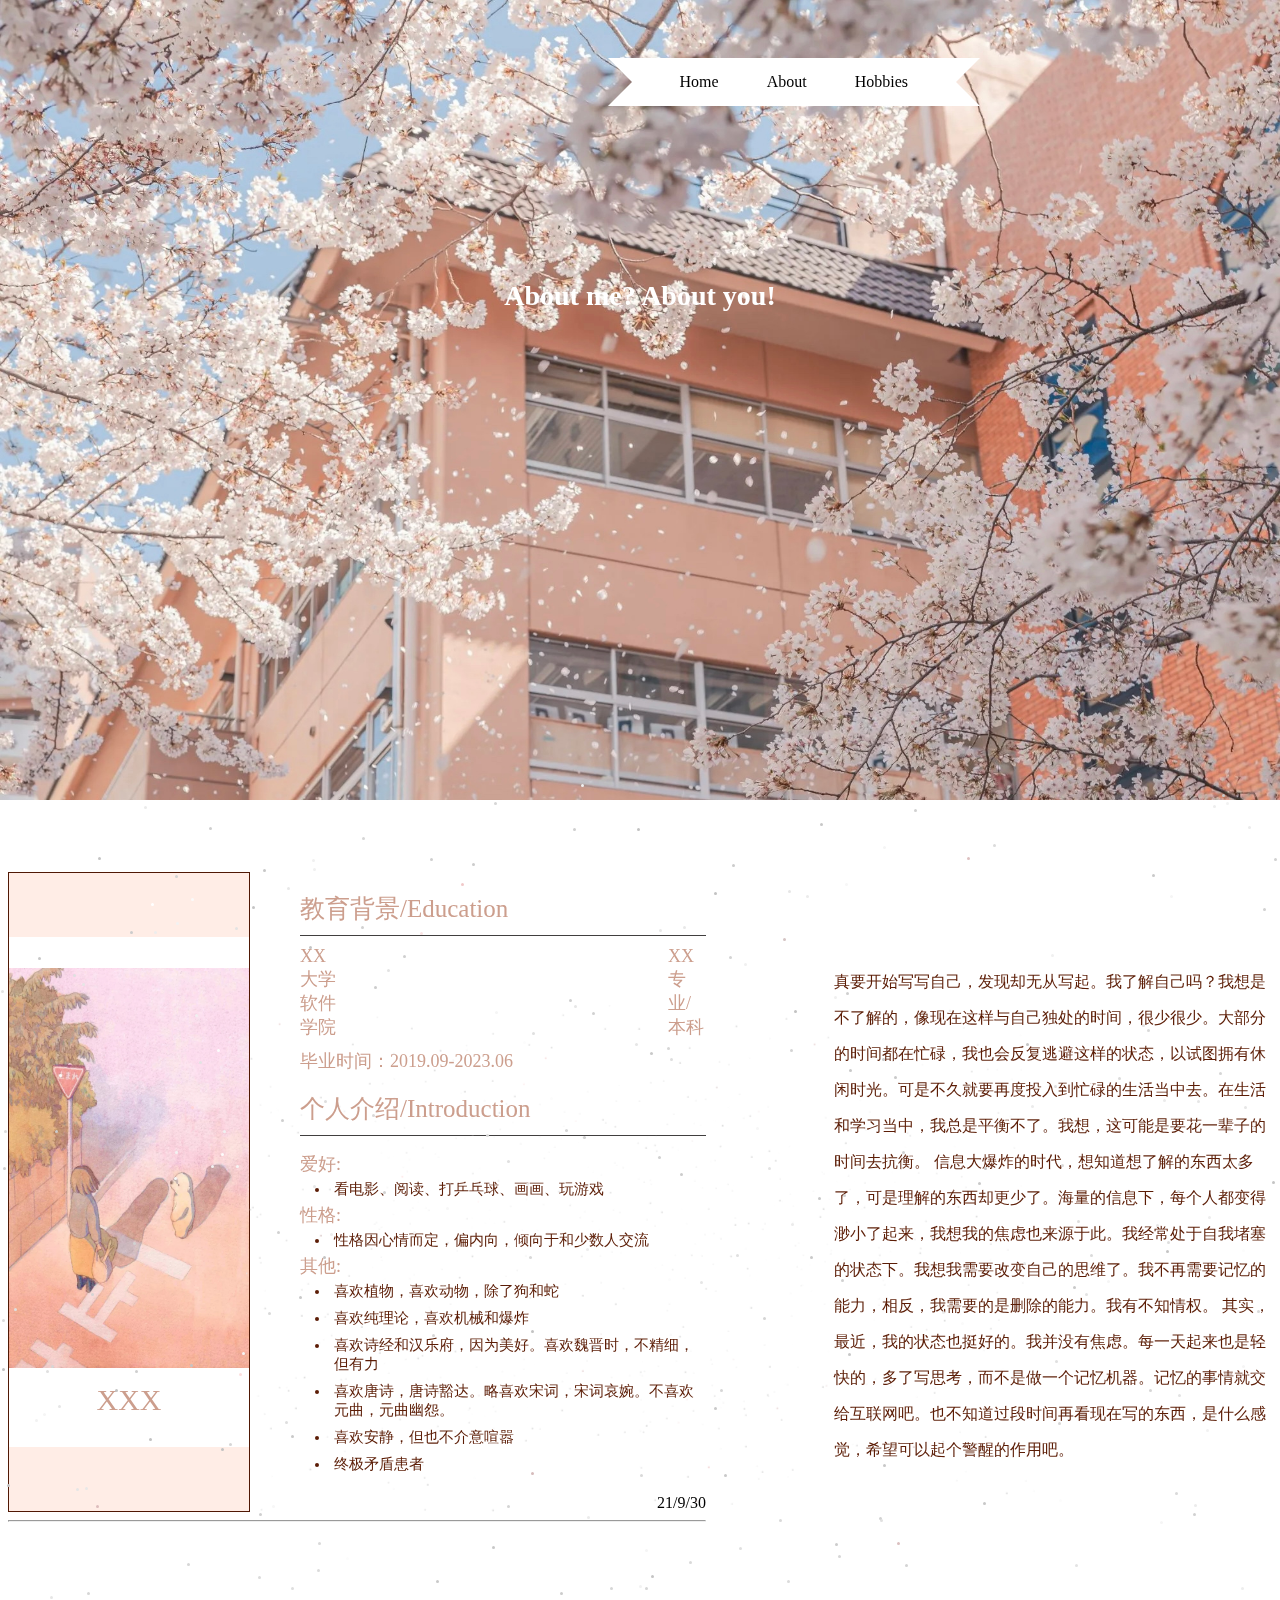
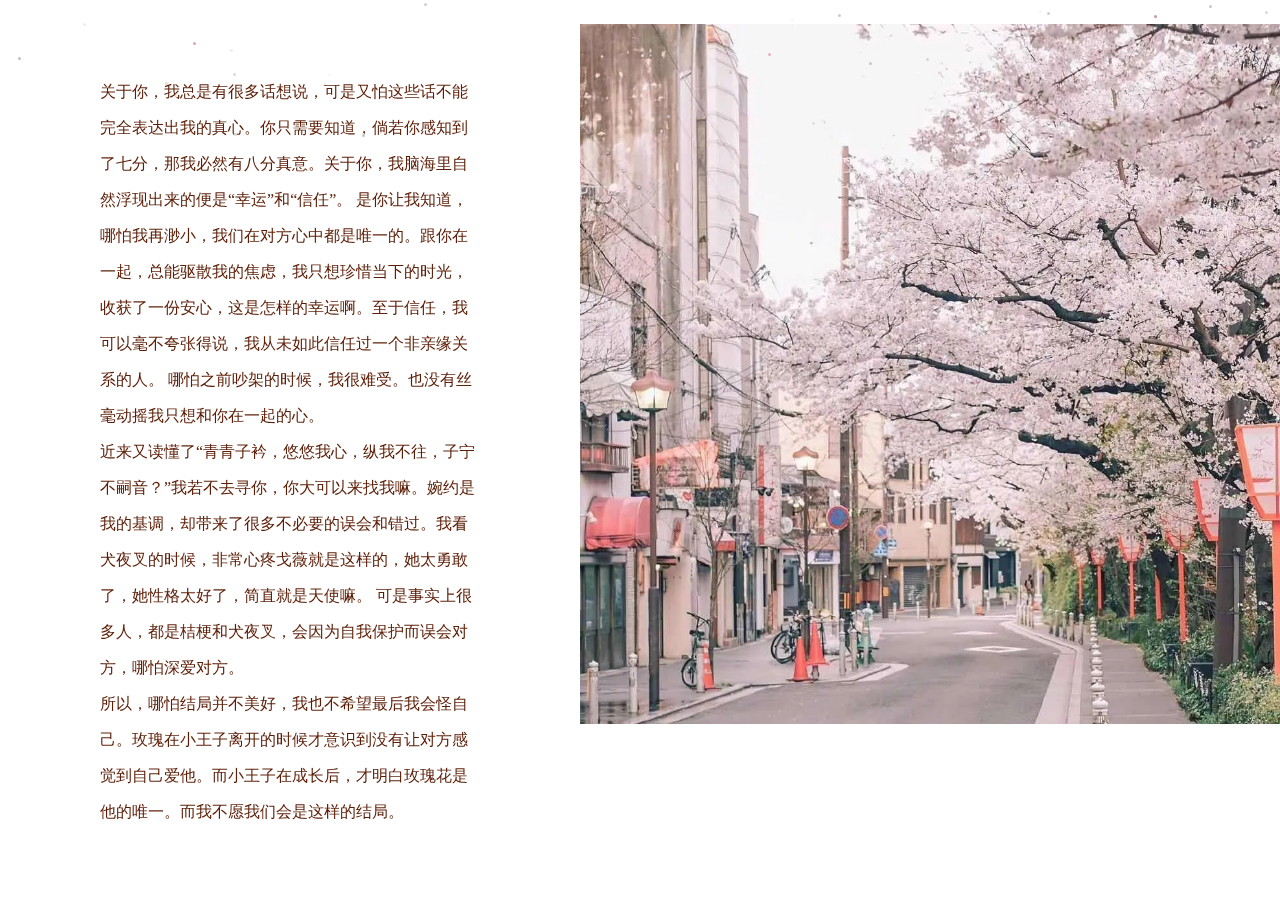
<file: html/about.html>
<!DOCTYPE html>
<head>
    <meta http-equiv="Content-Type" content="text/html; charset=utf-8" />
    <link rel="stylesheet" href="../css/about.css">
</head>
<body>
    <div class="about">
        <div class="stars"></div>
        <h3 class="about_tit">About me? About you!</h3>
        <img class="about_bgc" src="../img/8.JPG" alt="">
        <div class='ribbon'>
            <a href='index.html'><span>Home</span></a>
            <a href='./about.html'><span>About</span></a>
            <a href='hobbies.html'><span>Hobbies</span></a>

        </div>
        <div class="me">
            <!-- <img class="me_img" src="./img/7.JPG" alt=""> -->
            <iframe src="me.html" scrolling="no" frameborder="0" width="800px" height="700px"></iframe>
            <span class="me_tit animate ">
                真要开始写写自己，发现却无从写起。我了解自己吗？我想是不了解的，像现在这样与自己独处的时间，很少很少。大部分的时间都在忙碌，我也会反复逃避这样的状态，以试图拥有休闲时光。可是不久就要再度投入到忙碌的生活当中去。在生活和学习当中，我总是平衡不了。我想，这可能是要花一辈子的时间去抗衡。
                信息大爆炸的时代，想知道想了解的东西太多了，可是理解的东西却更少了。海量的信息下，每个人都变得渺小了起来，我想我的焦虑也来源于此。我经常处于自我堵塞的状态下。我想我需要改变自己的思维了。我不再需要记忆的能力，相反，我需要的是删除的能力。我有不知情权。
                其实，最近，我的状态也挺好的。我并没有焦虑。每一天起来也是轻快的，多了写思考，而不是做一个记忆机器。记忆的事情就交给互联网吧。也不知道过段时间再看现在写的东西，是什么感觉，希望可以起个警醒的作用吧。
            </span>
        </div>
        <div class="videos">
            <span>
                关于你，我总是有很多话想说，可是又怕这些话不能完全表达出我的真心。你只需要知道，倘若你感知到了七分，那我必然有八分真意。关于你，我脑海里自然浮现出来的便是“幸运”和“信任”。
                是你让我知道，哪怕我再渺小，我们在对方心中都是唯一的。跟你在一起，总能驱散我的焦虑，我只想珍惜当下的时光，收获了一份安心，这是怎样的幸运啊。至于信任，我可以毫不夸张得说，我从未如此信任过一个非亲缘关系的人。
                哪怕之前吵架的时候，我很难受。也没有丝毫动摇我只想和你在一起的心。<br>
                近来又读懂了“青青子衿，悠悠我心，纵我不往，子宁不嗣音？”我若不去寻你，你大可以来找我嘛。婉约是我的基调，却带来了很多不必要的误会和错过。我看犬夜叉的时候，非常心疼戈薇就是这样的，她太勇敢了，她性格太好了，简直就是天使嘛。
                可是事实上很多人，都是桔梗和犬夜叉，会因为自我保护而误会对方，哪怕深爱对方。<br>
                所以，哪怕结局并不美好，我也不希望最后我会怪自己。玫瑰在小王子离开的时候才意识到没有让对方感觉到自己爱他。而小王子在成长后，才明白玫瑰花是他的唯一。而我不愿我们会是这样的结局。
            </span>
            <!-- <video width="800" controls id="video" preload="auto" height="100%" autoplay="autoplay" loop="loop" type="video/mp4" src="./video/videos.mp4"></video> -->
            <img class="me_img" src="../img/7.JPG" alt="" width="100%" height="100%">
        </div>
    </div>
</body>
</file>
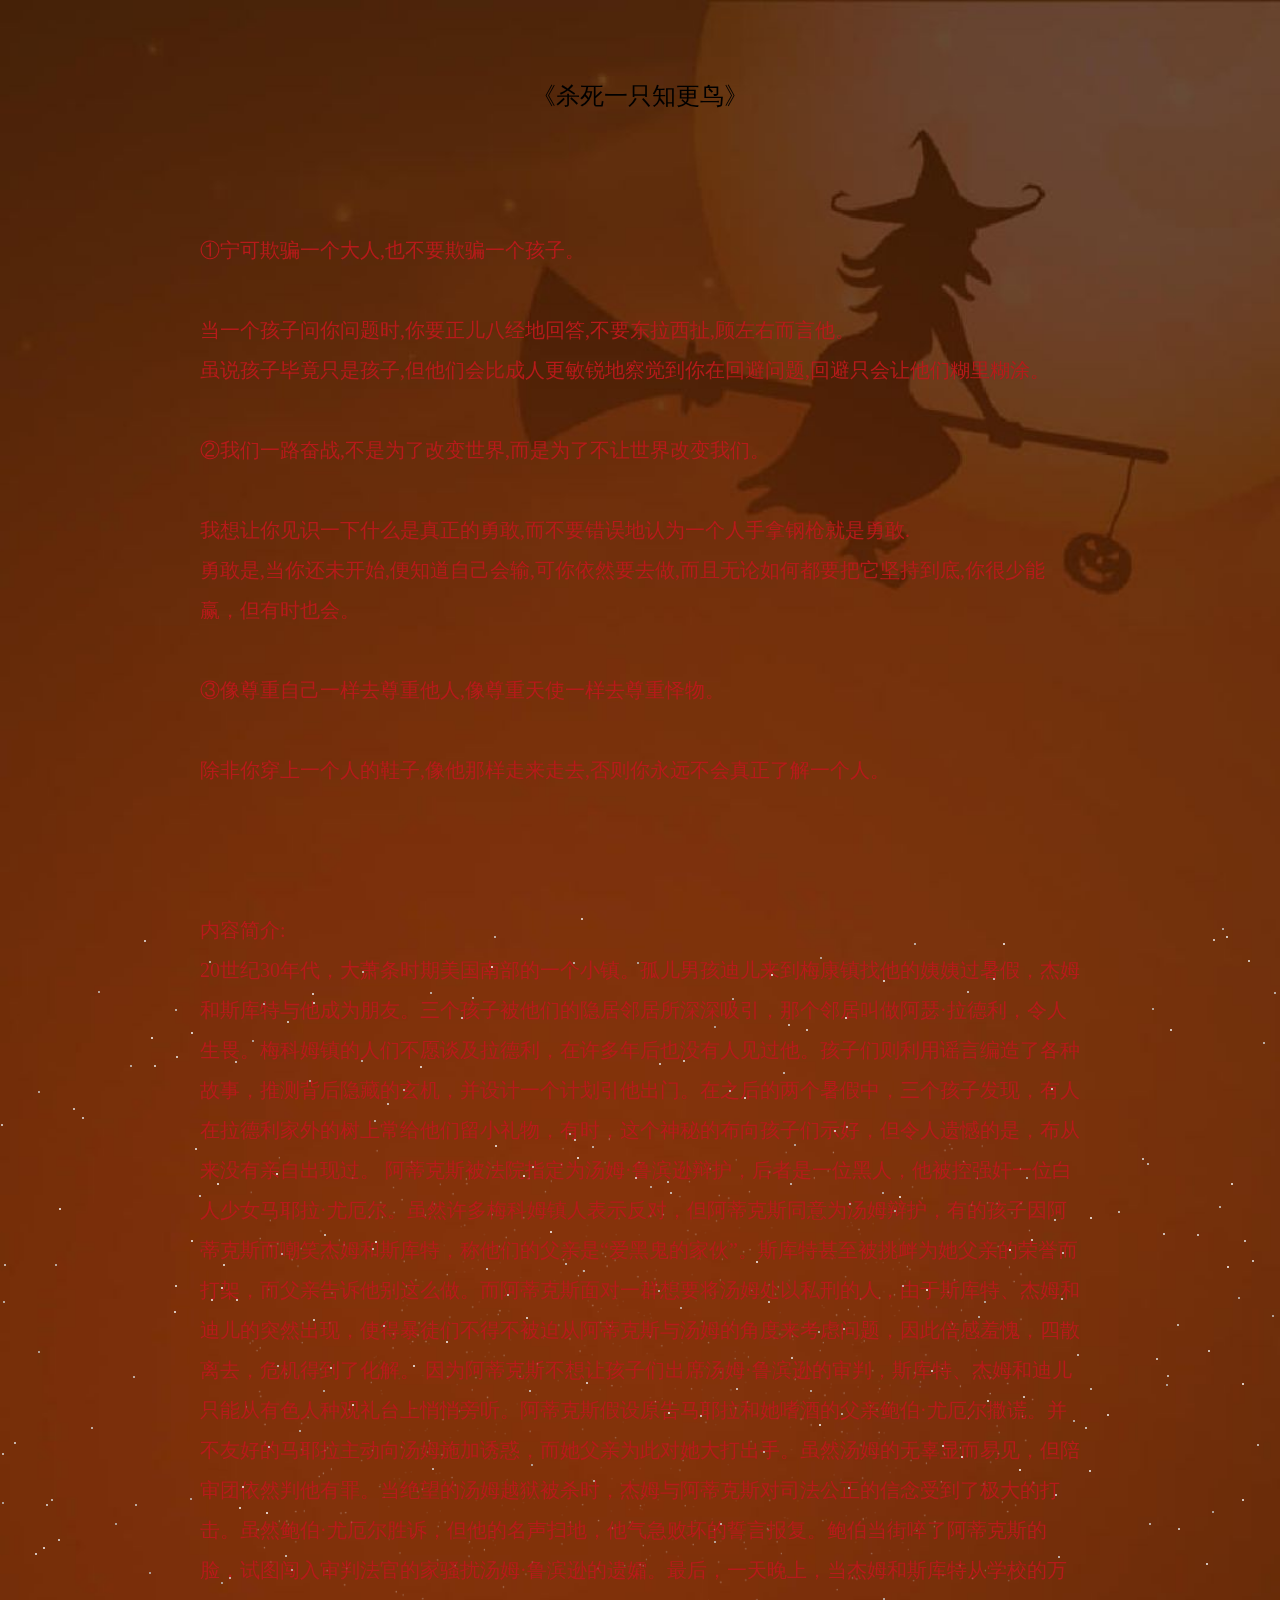
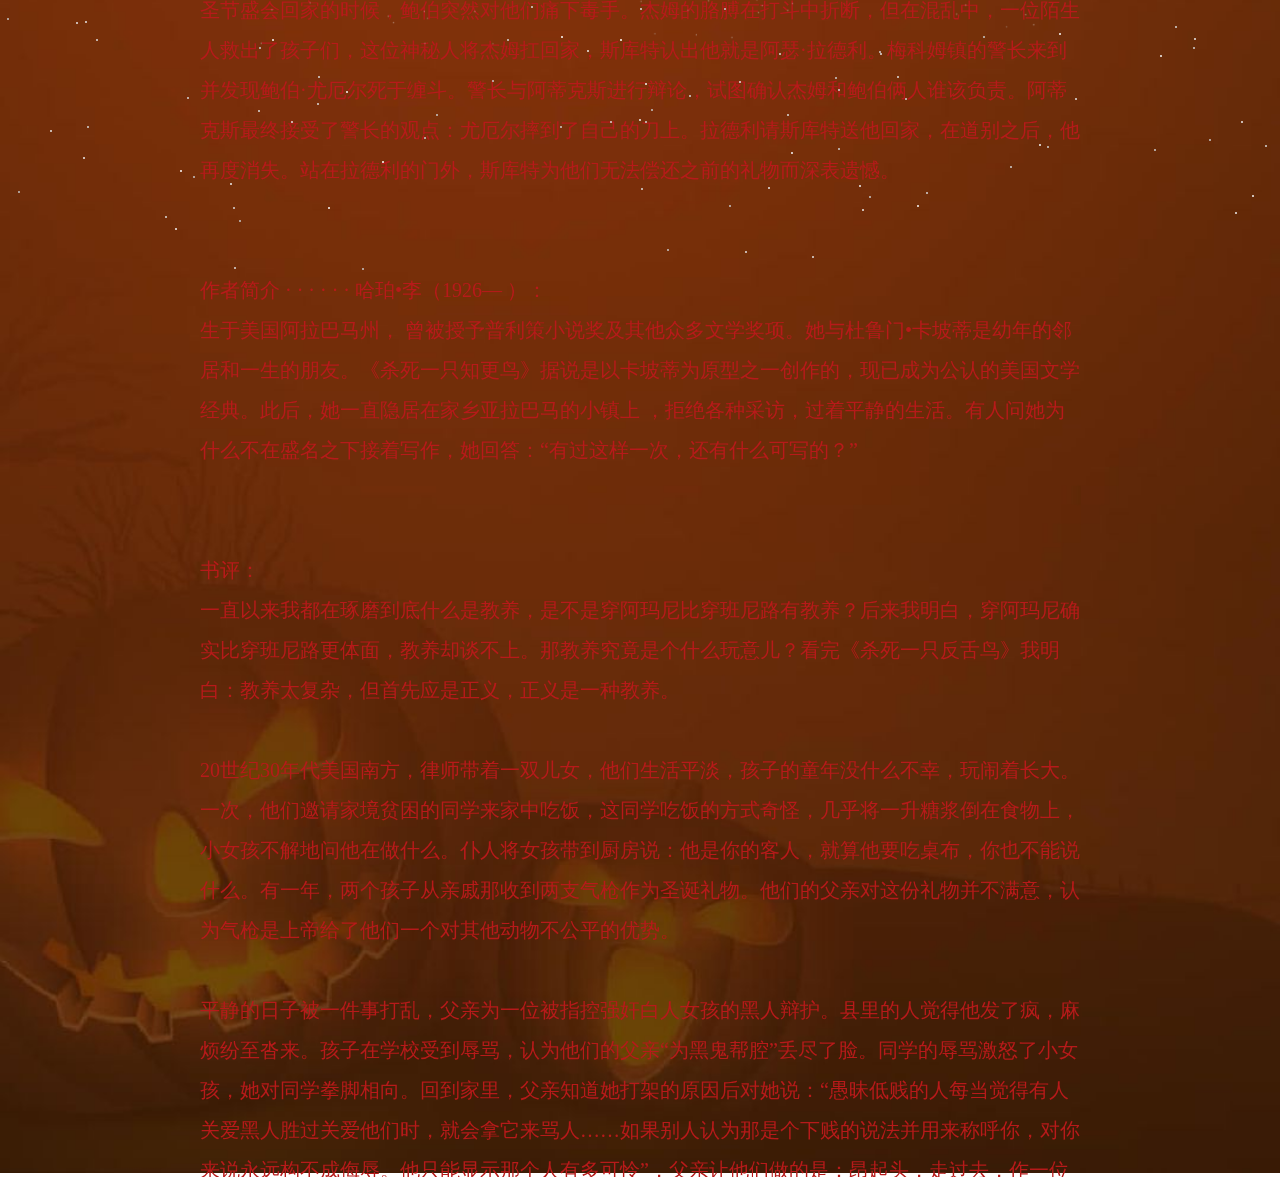
<file: html/book1.html>
<!DOCTYPE html>
<head>
    <title></title>
    <meta http-equiv="Content-Type" content="text/html; charset=utf-8" />
    <link rel="stylesheet" href="../css/book.css">
</head>
<body>
    <div class="home">
        <div class="content">
            <div class="stars"></div>
            <img class="bgc" src="../img/book_bgc.JPG" width="100%" alt="">
            <h3 class="title">《杀死一只知更鸟》</h3>
            <h3 class="titles">
                ①宁可欺骗一个大人,也不要欺骗一个孩子。<br><br>
                
                当一个孩子问你问题时,你要正儿八经地回答,不要东­拉西扯,顾左右而言他。<br>虽说孩子毕竟只是孩子,但他们会比成人更敏锐地察觉到你在回避问题,回避只会让他们糊里糊涂。<br><br>
                
                ②我们一路奋战,不是为了改变世界,而­是为了不让世界改变我们。<br><br>
                
                我想让你见识一下什么是真正的勇敢,而不要错­误地认为一个人手拿钢枪就是勇敢.<br>勇敢是,当你还未开始,便知道自己会输,可你依然要去做,而­且无论如何都要把它坚持到底,你很少能赢，但有­时也会。<br><br>
                
                ③像尊重自己一样去尊重他人,像尊­重天使一样去尊重怿物。<br><br>
                
                除非你穿上一个人的鞋子,像他那样走来走去,否­则你永远不会真正了解一个人。<br><br><br><br>
                内容简介:<br>
                20世纪30年代，大萧条时期美国南部的一个小镇。孤儿男孩迪儿来到梅康镇找他的姨姨过暑假，杰姆和斯库特与他成为朋友。三个孩子被他们的隐居邻居所深深吸引，那个邻居叫做阿瑟·拉德利，令人生畏。梅科姆镇的人们不愿谈及拉德利，在许多年后也没有人见过他。孩子们则利用谣言编造了各种故事，推测背后隐藏的玄机，并设计一个计划引他出门。在之后的两个暑假中，三个孩子发现，有人在拉德利家外的树上常给他们留小礼物，有时，这个神秘的布向孩子们示好，但令人遗憾的是，布从来没有亲自出现过。
                阿蒂克斯被法院指定为汤姆·鲁滨逊辩护，后者是一位黑人，他被控强奸一位白人少女马耶拉·尤厄尔。虽然许多梅科姆镇人表示反对，但阿蒂克斯同意为汤姆辩护，有的孩子因阿蒂克斯而嘲笑杰姆和斯库特，称他们的父亲是“爱黑鬼的家伙”。斯库特甚至被挑衅为她父亲的荣誉而打架，而父亲告诉他别这么做。而阿蒂克斯面对一群想要将汤姆处以私刑的人，由于斯库特、杰姆和迪儿的突然出现，使得暴徒们不得不被迫从阿蒂克斯与汤姆的角度来考虑问题，因此倍感羞愧，四散离去，危机得到了化解。
                因为阿蒂克斯不想让孩子们出席汤姆·鲁滨逊的审判，斯库特、杰姆和迪儿只能从有色人种观礼台上悄悄旁听。阿蒂克斯假设原告马耶拉和她嗜酒的父亲鲍伯·尤厄尔撒谎。并不友好的马耶拉主动向汤姆施加诱惑，而她父亲为此对她大打出手。虽然汤姆的无辜显而易见，但陪审团依然判他有罪。当绝望的汤姆越狱被杀时，杰姆与阿蒂克斯对司法公正的信念受到了极大的打击。虽然鲍伯·尤厄尔胜诉，但他的名声扫地，他气急败坏的誓言报复。鲍伯当街啐了阿蒂克斯的脸，试图闯入审判法官的家骚扰汤姆·鲁滨逊的遗孀。最后，一天晚上，当杰姆和斯库特从学校的万圣节盛会回家的时候，鲍伯突然对他们痛下毒手。杰姆的胳膊在打斗中折断，但在混乱中，一位陌生人救出了孩子们，这位神秘人将杰姆扛回家，斯库特认出他就是阿瑟·拉德利。梅科姆镇的警长来到并发现鲍伯·尤厄尔死于缠斗。警长与阿蒂克斯进行辩论，试图确认杰姆和鲍伯俩人谁该负责。阿蒂克斯最终接受了警长的观点：尤厄尔摔到了自己的刀上。拉德利请斯库特送他回家，在道别之后，他再度消失。站在拉德利的门外，斯库特为他们无法偿还之前的礼物而深表遗憾。<br><br>
                <br>
                作者简介  · · · · · ·
                哈珀•李（1926— ）：<br>

                生于美国阿拉巴马州， 曾被授予普利策小说奖及其他众多文学奖项。她与杜鲁门•卡坡蒂是幼年的邻居和一生的朋友。《杀死一只知更鸟》据说是以卡坡蒂为原型之一创作的，现已成为公认的美国文学经典。此后，她一直隐居在家乡亚拉巴马的小镇上 ，拒绝各种采访，过着平静的生活。有人问她为什么不在盛名之下接着写作，她回答：“有过这样一次，还有什么可写的？”
                <br><br><br>
                书评：<br>

                一直以来我都在琢磨到底什么是教养，是不是穿阿玛尼比穿班尼路有教养？后来我明白，穿阿玛尼确实比穿班尼路更体面，教养却谈不上。那教养究竟是个什么玩意儿？看完《杀死一只反舌鸟》我明白：教养太复杂，但首先应是正义，正义是一种教养。
                <br><br>
                20世纪30年代美国南方，律师带着一双儿女，他们生活平淡，孩子的童年没什么不幸，玩闹着长大。一次，他们邀请家境贫困的同学来家中吃饭，这同学吃饭的方式奇怪，几乎将一升糖浆倒在食物上，小女孩不解地问他在做什么。仆人将女孩带到厨房说：他是你的客人，就算他要吃桌布，你也不能说什么。有一年，两个孩子从亲戚那收到两支气枪作为圣诞礼物。他们的父亲对这份礼物并不满意，认为气枪是上帝给了他们一个对其他动物不公平的优势。
                <br><br>
                平静的日子被一件事打乱，父亲为一位被指控强奸白人女孩的黑人辩护。县里的人觉得他发了疯，麻烦纷至沓来。孩子在学校受到辱骂，认为他们的父亲“为黑鬼帮腔”丢尽了脸。同学的辱骂激怒了小女孩，她对同学拳脚相向。回到家里，父亲知道她打架的原因后对她说：“愚昧低贱的人每当觉得有人关爱黑人胜过关爱他们时，就会拿它来骂人……如果别人认为那是个下贱的说法并用来称呼你，对你来说永远构不成侮辱。他只能显示那个人有多可怜”，父亲让他们做的是：昂起头，走过去，作一位绅士。
                <br><br>
                在法庭上，律师尽力为黑人辩护，事实的真相是白人女孩勾引了黑人，被其父撞破，黑人慌乱中逃走，白人女孩谎称被强奸。但陪审团判他有罪，他黑色的皮肤就是罪恶。女儿望着失望的父亲走出法庭，周围的黑人全部站了起来，她身边的人轻轻地提醒她：“琼·露易丝小姐，起立。你的父亲要经过这里了。”
                <br><br>
                故事没有结束，失望的一家人被周围人责难，但痛苦更多来源于对正义的追问：这不公平，在打官司的时候，大家知道真相，但总有一部分人会赢，因为既定的无知偏见和独断的权力。父亲说，这个时候仿佛只有孩子才会哭。在他们玩弄起那两支气枪之时，父亲说：“你射多少蓝鸟都没有关系，但是记住，杀死一只知更鸟就是一桩罪恶。”因为它们只唱歌给人听，什么坏事也不做。
                <br><br>
                看到这，我徒然增添了自信。若我以后要当谁的母亲，我也要告诉他：孩子，杀死一只知更鸟是一桩罪恶。在很多年前，有一些跟妈妈年纪相仿的叔叔阿姨，他们用心地唱歌给这个国家听，但是他们永远就停留在妈妈这个年纪。那是这个国家最没有教养的时刻。
                <br><br>
                我还会对他说，孩子，你要保持敬畏，那种男人对女人的敬畏，文明对自然的敬畏，有权力的人对没有权力的人的敬畏。你不要以为手中拿着枪就是勇敢，真正的勇敢是你知道什么是正义，并坚持不做不义的事。走过去，作绅士。
            </h3>

    
    </div>
    </div>

</body>

</html>
</file>
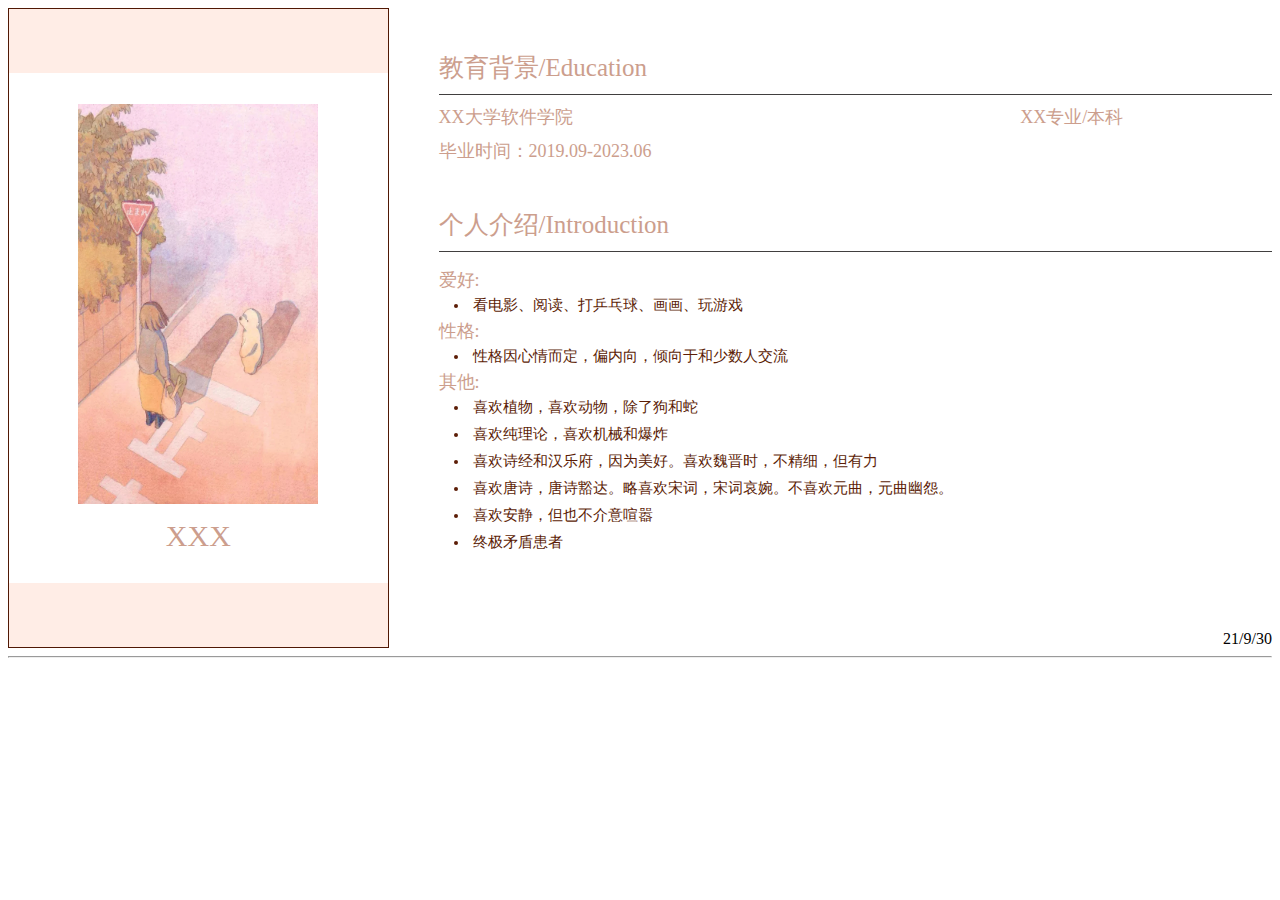
<file: html/me.html>
<!DOCTYPE html PUBLIC "-//W3C//DTD XHTML 1.0 Transitional//EN" "http://www.w3.org/TR/xhtml1/DTD/xhtml1-transitional.dtd">
<html xmlns="http://www.w3.org/1999/xhtml">
<head>
<meta http-equiv="Content-Type" content="text/html; charset=utf-8" />
<link rel="stylesheet" href="../css/me.css">
<title>个人介绍</title>
</head>
	
<body>
    <div class="jianli">
        <div class="left">
            <div class="head"></div>
            <div class="container">
              <img class="ima" src="../img/me.JPG">
              <span>XXX</span>
              </img>
            </div>
            <div class="bottom"></div>
        </div>
        <div class="right">
            <div class="first">
                <span></span>
                <span>教育背景/Education</span>
            </div>
            <div class="second">
              <div class="edu">
              <span>XX大学软件学院</span>
              <span>XX专业/本科</span>
              </div>
              <span>毕业时间：2019.09-2023.06</span>
          </div>
          <div class="first">
            <span></span>
            <span>个人介绍/Introduction</span>
          </div>
            <ul class="third">
              <li class="title">爱好:</li>
              <li class="other">看电影、阅读、打乒乓球、画画、玩游戏</li>
              <li class="title">性格:</li>
              <li class="other">性格因心情而定，偏内向，倾向于和少数人交流</li>
              <li class="title">其他:</li>
              <li class="other">喜欢植物，喜欢动物，除了狗和蛇</li>
              <li class="other">喜欢纯理论，喜欢机械和爆炸</li>
              <li class="other">喜欢诗经和汉乐府，因为美好。喜欢魏晋时，不精细，但有力</li>
              <li class="other">喜欢唐诗，唐诗豁达。略喜欢宋词，宋词哀婉。不喜欢元曲，元曲幽怨。</li>
              <li class="other">喜欢安静，但也不介意喧嚣</li>
              <li class="other">终极矛盾患者</li>
            </ul>
            <div class="four">
              <!-- #BeginDate format:Ch1 -->21/9/30 <!-- #EndDate -->
            </div>
            </div>
           
        </div>
    </div>
</body>
</html>
<hr />
</file>
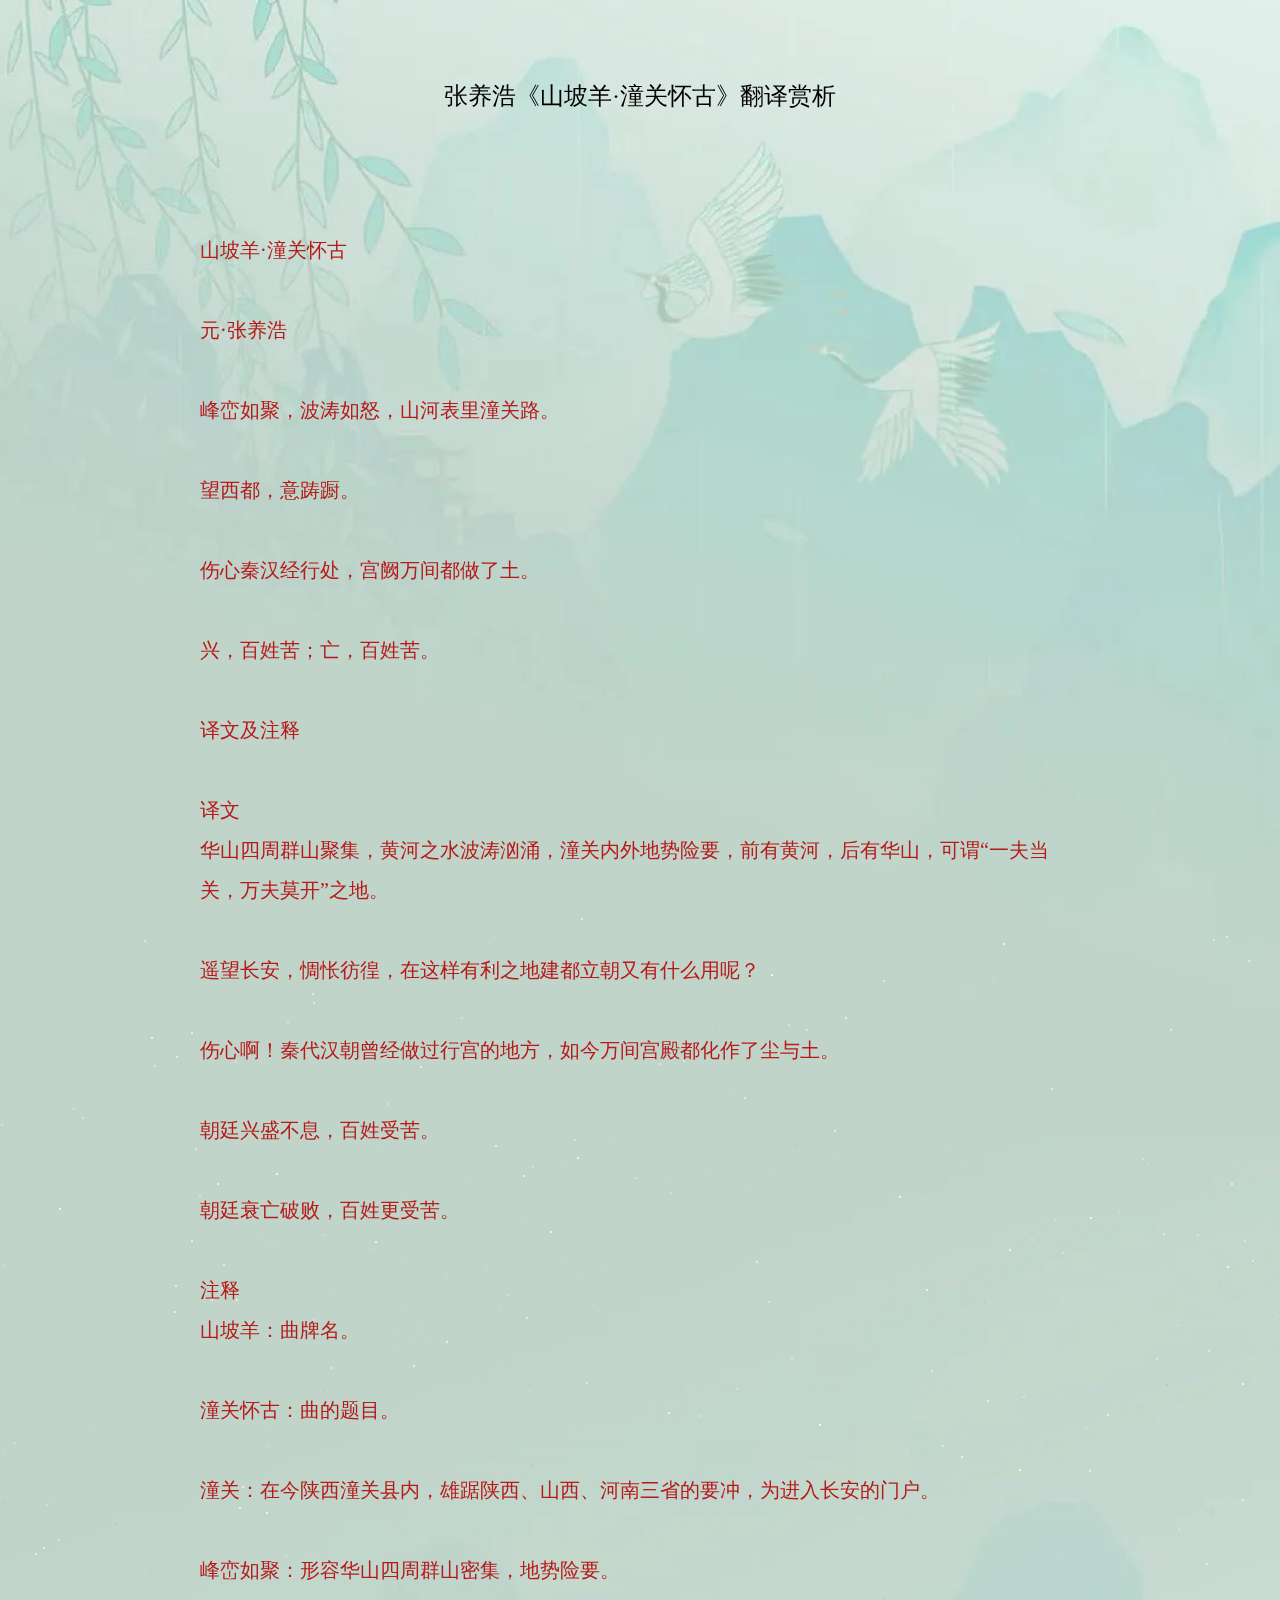
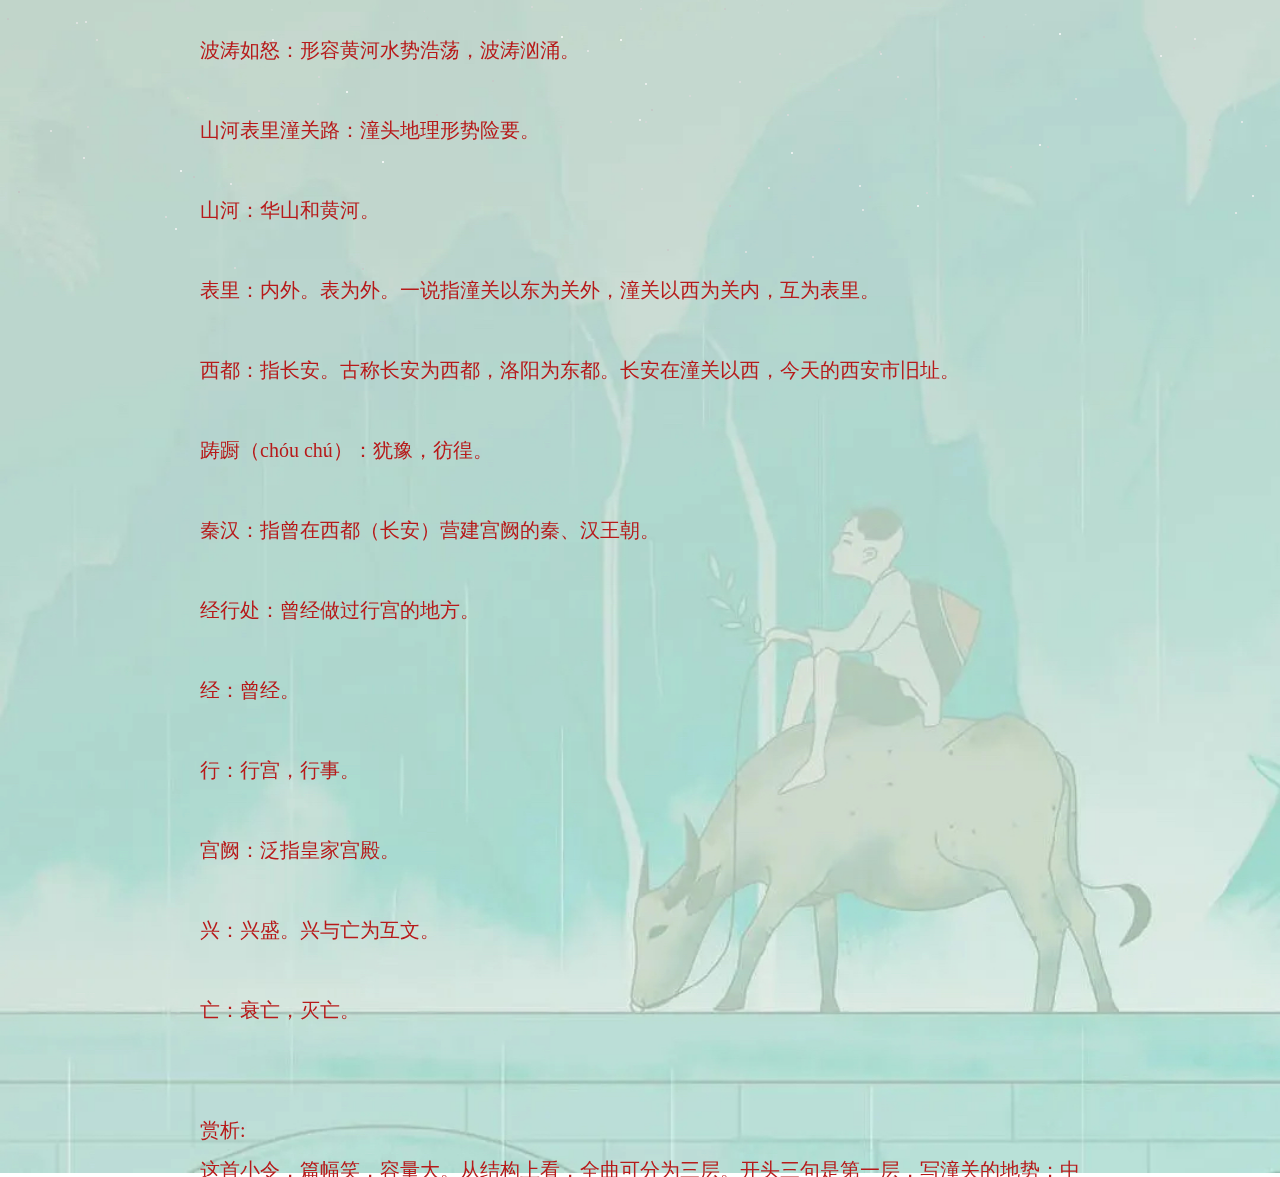
<file: html/yuanqun.html>
<!DOCTYPE html>
<head>
    <title></title>
    <meta http-equiv="Content-Type" content="text/html; charset=utf-8" />
    <link rel="stylesheet" href="../css/book.css">
</head>
<body>
    <div class="home">
        <div class="content">
            <div class="stars"></div>
            <img class="bgc" src="../img/yunqu.JPG" width="100%" alt="" >
            <h3 class="title">张养浩《山坡羊·潼关怀古》翻译赏析</h3>
            <h3 class="titles">
                山坡羊·潼关怀古<br><br>

                元·张养浩<br><br>
            
                峰峦如聚，波涛如怒，山河表里潼关路。<br><br>
            
                望西都，意踌蹰。<br><br>
            
                伤心秦汉经行处，宫阙万间都做了土。<br><br>
            
                兴，百姓苦；亡，百姓苦。<br><br>


                译文及注释<br><br>

                译文<br>
                华山四周群山聚集，黄河之水波涛汹涌，潼关内外地势险要，前有黄河，后有华山，可谓“一夫当关，万夫莫开”之地。<br><br>

                遥望长安，惆怅彷徨，在这样有利之地建都立朝又有什么用呢？<br><br>
            
                伤心啊！秦代汉朝曾经做过行宫的地方，如今万间宫殿都化作了尘与土。<br><br>
            
                朝廷兴盛不息，百姓受苦。<br><br>
            
                朝廷衰亡破败，百姓更受苦。<br><br>

                注释<br>
                山坡羊：曲牌名。<br><br>

                潼关怀古：曲的题目。<br><br>

                潼关：在今陕西潼关县内，雄踞陕西、山西、河南三省的要冲，为进入长安的门户。<br><br>

                峰峦如聚：形容华山四周群山密集，地势险要。<br><br>

                波涛如怒：形容黄河水势浩荡，波涛汹涌。<br><br>

                山河表里潼关路：潼头地理形势险要。<br><br>

                山河：华山和黄河。<br><br>

                表里：内外。表为外。一说指潼关以东为关外，潼关以西为关内，互为表里。<br><br>

                西都：指长安。古称长安为西都，洛阳为东都。长安在潼关以西，今天的西安市旧址。<br><br>

                踌蹰（chóu chú）：犹豫，彷徨。<br><br>

                秦汉：指曾在西都（长安）营建宫阙的秦、汉王朝。<br><br>

                经行处：曾经做过行宫的地方。<br><br>

                经：曾经。<br><br>

                行：行宫，行事。<br><br>

                宫阙：泛指皇家宫殿。<br><br>

                兴：兴盛。兴与亡为互文。<br><br>

                亡：衰亡，灭亡。<br><br><br>

                赏析:<br>
                这首小令，篇幅笑，容量大。从结构上看，全曲可分为三层。开头三句是第一层，写潼关的地势；中间四句是第二层，写潼关怀古；末两句是第三层，写潼关怀古所得出的结论。三层意思，象是一条锁链上的三个环节，环环相扣，紧密相连。从写法上看，全曲有描写，有抒情，有议论，三者紧密结合，而其中又以议史为中心，描写生动，抒情沉郁，议论深刻。作者写潼关怀古，起笔在潼关的景象上，落笔却在怀古上，收笔更在由怀古引出的历史结论上。作者写山、河、关、路、西都、秦宫汉阙，最后才点出“兴，百姓苦；亡，百姓苦”这个主题。这是一种层层深入、篇末点题的描写方法。这种描写方法的好处在于：它的主题不是外加的，架空的，而是从写景抒情中自然得出的，是真实可信的，前面的描写为后面的主题提供了坚实的基础，主题则是从前面的描写中得出的必然结论。<br><br>
                总之，全曲以“峰峦如聚，波涛如怒”的诗句开头，感情有如千尺瀑布，飞流而下，汇成一股洪流。顺着这股感情的洪流，作者一笔掀起一个浪头，一浪紧接一浪，一浪高过一浪，直至最后以饱含激情的警句结束。感情的大波虽然过去了，但其余波仍然在人们的心海中久久不能平息。全去自始至终，感情深沉、强烈，捧而读之，令人声泪俱下，感慨无限！
            </h3>
    
            </h3>

    
    </div>
    </div>

</body>

</html>
</file>
<file: css/about.css>
* {
    margin: 0;
    padding: 0;
}

.about {
    width: 100%;
    height: 100%;
    overflow: hidden;
    position: relative;
    perspective: 340px;
}

.about_bgc {
    height: 800px;
    width: 100%;
}
.stars {
    position: absolute;
    top: 50%;
    left: 50%;
    width: 3px;
    height: 3px;
    z-index: 999;
    border-radius: 50%;
    box-shadow: -447px 387px #d1abab, -401px 118px #fcdfdf, -109px 217px #d6bbbb, -680px -436px #dfc2c2, 514px 360px #c29a9a, -708px 298px #e8e8e8, -696px -270px #ededed, 116px -128px #f7f7f7, 179px 35px white, -404px -90px whitesmoke, -331px -309px #c4c4c4, -363px -24px #d1d1d1, 277px 416px #fafafa, -145px -244px whitesmoke, 123px 62px #d4d4d4, -407px 418px #d9d9d9, 535px 237px #d9d9d9, -466px -78px #f7f7f7, 257px 287px #dabfbf, 327px -398px #ddc0c0, -602px -38px #c0a3a3, 128px 398px #e4b4b4, 274px -446px #d1d1d1, -602px -298px #c7c7c7, 526px -5px #c4c4c4, -90px -158px #fcfcfc, 5px 294px whitesmoke, -633px 229px #c4c4c4, -475px 427px #dedede, 586px -453px #f2f2f2, 180px -432px #c7c7c7, -637px -88px #cfcfcf, -453px 308px #d6d6d6, -111px 1px #d9d9d9, 573px -450px #ededed, 198px 300px #d6d6d6, -355px 166px #dedede, -715px 13px #e3e3e3, 262px -104px #d1d1d1, 147px 325px #dbdbdb, 1px 399px #dbdbdb, 286px -100px white, 43px -329px #e8e8e8, 617px 55px #d9d9d9, -168px -392px #cccccc, 84px 219px #c9c9c9, 507px -226px #d9d9d9, -327px -70px #e6e6e6, 386px -212px #c4c4c4, -717px 4px #cfcfcf, 502px -231px #e3e3e3, 302px 56px #ededed, 649px 341px #c7c7c7, 569px 350px #c9c9c9, 516px -31px #e6e6e6, 689px 447px #c2c2c2, 591px -206px #fafafa, 422px -137px #e6e6e6, -510px -324px #cccccc, -649px 287px #c2c2c2, -194px -48px #f7f7f7, -279px -329px #d1d1d1, -406px 478px #dbdbdb, -735px -87px #c9c9c9, 30px -197px #dedede, -564px 233px #e6e6e6, -486px -324px #ededed, -54px -7px #ededed, -441px -194px #e3e3e3, -133px -95px #e0e0e0, -722px -73px #d6d6d6, 595px 423px #ededed, 568px -39px #ededed, 370px 377px #d1d1d1, -419px -102px #fcfcfc, -450px 109px #c4c4c4, -57px -119px #d1d1d1, -582px 150px #e6e6e6, 206px -263px #cfcfcf, 582px -461px #c9c9c9, -268px -141px #d9d9d9, -148px 291px #c7c7c7, 254px -179px #c9c9c9, 725px 424px #f0f0f0, 391px -150px #ebebeb, 89px -299px #d4d4d4, 170px 1px #c9c9c9, 243px 209px #c7c7c7, 27px 460px #c9c9c9, -465px -380px #d4d4d4, 530px -360px whitesmoke, -626px 53px #e0e0e0, 706px 218px #d9d9d9, 40px -82px #cccccc, -5px -212px #e6e6e6, -742px 33px #ebebeb, -714px 478px #e0e0e0, -585px -125px #cccccc, -216px 348px #cfcfcf, 601px 332px #ededed, 344px -88px #c4c4c4, 659px -22px #d1d1d1, -411px 188px #d6d6d6, -423px -206px #fcfcfc, -359px -136px #cfcfcf, 612px 406px whitesmoke, 725px 96px whitesmoke, 363px -446px white, -204px 325px #c9c9c9, 740px 176px #fafafa, -489px -352px white, -638px 64px #dbdbdb, 537px -65px #dbdbdb, 151px -32px #ebebeb, 681px 212px #fcfcfc, 604px -149px #e6e6e6, -542px -398px #c4c4c4, -707px 66px whitesmoke, -381px 258px #cfcfcf, -30px 332px #d6d6d6, 512px -381px #c9c9c9, 195px 288px #cccccc, -278px 479px #c7c7c7, 27px -208px #d6d6d6, -288px 15px white, -680px 248px #dedede, 433px 31px #c9c9c9, 150px -206px #d4d4d4, -79px 247px white, -594px 115px #e0e0e0, 99px 292px #e0e0e0, 673px -269px #dedede, -257px -64px #d1d1d1, 449px 81px #f2f2f2, 18px -99px #d1d1d1, -694px 415px #f7f7f7, 240px 264px #e0e0e0, 450px -172px white, 383px 7px #e8e8e8, 338px -73px #c9c9c9, 291px -19px #ebebeb, 659px 137px #d1d1d1, 602px -6px #fcfcfc, 554px 249px #ebebeb, 625px 356px #d9d9d9, 579px -183px #d6d6d6, -20px 250px white, -401px 431px #c4c4c4, -645px -232px #cccccc, -265px -148px white, 553px 258px #d1d1d1, 166px -360px #ebebeb, 719px 51px #ededed, 612px -129px #ebebeb, -465px -104px #f2f2f2, -154px -121px #d9d9d9, -1px 330px #f2f2f2, -666px 248px #f7f7f7, -720px 264px #ededed, 148px -365px #e6e6e6, -388px -349px #c4c4c4, 128px -88px #e3e3e3, -683px -274px #fafafa, -341px 41px #c9c9c9, -59px -471px #f0f0f0, -3px -427px #c2c2c2, 418px 167px #d6d6d6, 343px 247px #c7c7c7, 623px -347px #d1d1d1, 716px -217px white, 243px -409px whitesmoke, -75px -126px #d6d6d6, -730px -91px #c9c9c9, -210px -397px #cfcfcf, -349px 180px #c9c9c9, -567px -281px #e0e0e0, -460px 381px #fcfcfc, -310px -22px #ededed, 450px -1px #dbdbdb, -405px -328px #e3e3e3, 5px 332px #d6d6d6, -294px 302px #fcfcfc, -398px 97px whitesmoke, -696px 325px #cfcfcf, -589px 110px #d6d6d6, 353px -411px #dbdbdb, -697px -318px #ebebeb, -114px -72px #f0f0f0, 259px -193px #fcfcfc, 60px 26px #e6e6e6, -63px -232px white, 205px -372px #f7f7f7, -464px -333px #f2f2f2, -374px 123px white, -377px -386px #c7c7c7, -80px 337px #cccccc, 478px -178px #dbdbdb, 222px 420px #ebebeb, -707px 99px #c4c4c4, 716px -132px #fafafa, -253px -286px #e3e3e3, 646px 178px #f0f0f0, 201px 24px #d1d1d1, 178px -58px #c7c7c7, -557px 368px #ededed, 0px 219px #d9d9d9, -266px -269px #cccccc, 242px -197px #c9c9c9, -419px 193px #c2c2c2, -47px 91px #c7c7c7, -109px 75px #c2c2c2, -146px -453px #d6d6d6, 671px -350px #f2f2f2, 421px -91px #d9d9d9, 738px 19px #ededed, -316px -155px #dedede, 419px 244px #fcfcfc, -278px -418px #d6d6d6, -581px -181px #fcfcfc, 139px 264px #d9d9d9, 691px -11px #ebebeb, -622px 402px #c2c2c2, 219px 396px #f0f0f0, -149px -423px white, -716px -78px #d9d9d9, -590px 341px #e6e6e6, -208px 79px #d6d6d6, -227px -24px #f7f7f7, 239px 262px #d1d1d1, 740px 443px #f7f7f7, 509px 134px #d6d6d6, -555px 232px #e8e8e8, -67px -427px #cfcfcf, -368px 250px #f7f7f7, 715px -415px #fafafa, 411px -301px #f0f0f0, -322px 287px #d9d9d9, -429px -90px #f2f2f2, -327px -387px #f0f0f0, -491px 183px #c2c2c2, -133px 250px #d4d4d4, 538px 139px #e3e3e3, -417px -125px #f0f0f0, 653px -351px #e6e6e6, -549px 38px #d4d4d4, 602px 110px whitesmoke, 415px 105px #e0e0e0, -733px -371px #cfcfcf, 286px 403px #d4d4d4, 11px 320px #c4c4c4, -597px 158px whitesmoke, 716px -350px whitesmoke, 321px 67px #fafafa, -237px -300px #cfcfcf, 74px 152px #c9c9c9, 587px -123px #fcfcfc, 699px -332px whitesmoke, 399px 355px #f7f7f7, -323px 314px #dbdbdb, 89px 416px #c7c7c7, 445px 38px #e3e3e3, 572px 122px #c4c4c4, -258px 372px white, 49px 306px #d9d9d9, 437px -35px #dedede, 566px 174px #f2f2f2, 732px -299px whitesmoke, -410px 394px #ededed, 131px -415px white, 19px -326px #e8e8e8, -700px -188px #d1d1d1, 96px -1px #e0e0e0, -328px -396px #f0f0f0, -117px -214px #fcfcfc, -53px 261px #ebebeb, 80px 134px #d6d6d6, -364px -216px white, -636px -125px #dbdbdb, -639px -265px #e3e3e3, 208px 98px #c7c7c7, 172px 467px #e0e0e0, 435px 309px #e3e3e3, 194px -259px #f0f0f0, 209px -186px #c9c9c9, -312px 418px #fafafa, 229px 407px #c9c9c9, -449px -357px #fafafa, 674px 121px #e8e8e8, 608px -429px #ebebeb, -431px -428px #cfcfcf, 105px 462px #e2bbbb, -179px -372px #f1c8c8, 143px -317px #d4c3c3, -449px -149px #ffd5d5, -544px 250px #ddbcbc, -220px -323px rgb(250, 228, 228), 658px 8px whitesmoke, -656px -244px #e8e8e8, 347px 11px whitesmoke, 694px -230px #f7f7f7, -317px 1px #c4c4c4, 28px 23px #fcfcfc, -382px 321px #dbdbdb, 632px -74px #c4c4c4, 154px -245px #c2c2c2, -553px 337px #d6d6d6, -48px -243px #d1d1d1, 92px -391px #cccccc, -71px -256px #cfcfcf, -372px 57px #d9d9d9, 369px -140px #fcfcfc, 675px 81px #c2c2c2, -663px 254px #cccccc, 703px -203px #ededed, 74px -363px #c2c2c2, 643px -458px #d1d1d1, 198px 359px #cccccc, 265px 309px #d4d4d4, -353px -368px #e8e8e8, -465px 439px whitesmoke, 693px 360px #c9c9c9, 634px -397px #d1d1d1, 467px 25px whitesmoke, -558px -272px #e6e6e6, 671px 69px #dbdbdb, 407px 357px #cfcfcf, 379px 80px white, 10px -203px #c9c9c9, 104px -292px #f0f0f0, -667px -29px #d1d1d1, 557px -155px #e6e6e6, -505px 115px #cfcfcf, -605px 164px #f2f2f2, -108px -223px #e0e0e0, 523px -156px #ebebeb, 691px 230px white, -507px -13px #d1d1d1, -349px 332px #dedede, 520px 266px whitesmoke, -66px -250px #e6e6e6, -496px -449px #ebebeb, 414px -170px #dedede, -649px 230px #ebebeb, 598px -92px #c7c7c7, -638px 113px #c2c2c2, 151px 363px #f7f7f7, -445px -241px #f0f0f0, 527px -14px #dedede, 203px -61px #cfcfcf, -716px -284px #ebebeb, -525px 134px #c2c2c2;
    animation: fly 15s linear infinite;
    transform-style: preserve-3d;
}

.stars:before,
.stars:after {
    content: "";
    position: absolute;
    width: inherit;
    height: inherit;
    box-shadow: inherit;
}

.stars:before {
    transform: translateZ(-300px);
    opacity: .6;
}

.stars:after {
    transform: translateZ(-600px);
    opacity: .4;
}

@keyframes fly {
    from {
        transform: translateZ(0px);
        opacity: .6;
    }
    to {
        transform: translateZ(180px);
        opacity: .8;
    }
}
.about_tit {
    position: absolute;
    color:white;
    top: 280px;
    left: 0;
    right: 0;
    font-size: 28px;
    font-weight: 550;
    bottom: 0;
    width: 800px;
    margin: auto;
    text-align: center;
}

.ribbon {
    display: flex;
    justify-content: center;
    position: absolute;
    right: 300px;
    top: 50px;
    margin: auto;
}

.ribbon:after,
.ribbon:before {
    margin-top: 0.5em;
    content: "";
    display: flex;
    ;
    border: 1.5em solid #fff;
}

.ribbon:after {
    border-right-color: transparent;
}

.ribbon:before {
    border-left-color: transparent;
}

.ribbon a:link,
.ribbon a:visited {
    color: #000;
    text-decoration: none;
    height: 3.5em;
    overflow: hidden;
}

.ribbon span {
    background: #fff;
    display: inline-block;
    line-height: 3em;
    padding: 0 1.5em;
    margin-top: 0.5em;
    position: relative;
    -webkit-transition: background-color 0.2s, margin-top 0.2s;
    /* Saf3.2+, Chrome */
    -moz-transition: background-color 0.2s, margin-top 0.2s;
    /* FF4+ */
    -ms-transition: background-color 0.2s, margin-top 0.2s;
    /* IE10 */
    -o-transition: background-color 0.2s, margin-top 0.2s;
    /* Opera 10.5+ */
    transition: background-color 0.2s, margin-top 0.2s;
}

.ribbon a:hover span {
    background: #FFD204;
    margin-top: 0;
}

.ribbon span:before {
    content: "";
    position: absolute;
    top: 3em;
    left: 0;
    border-right: 0.5em solid #9B8651;
    border-bottom: 0.5em solid #fff;
}

.ribbon span:after {
    content: "";
    position: absolute;
    top: 3em;
    right: 0;
    border-left: 0.5em solid #9B8651;
    border-bottom: 0.5em solid #fff;
}

.me {
    display: flex;
    justify-content: center;
    margin-top: 60px;
    overflow: hidden;
}

.me_tit {
    width: 600px;
    line-height: 36px;
    font-size: 18px;
    margin-left: 100px;
    margin-top: 50px;
}

.me_img {
    width: 800px;
    height: 700px;
}

.animate {
    margin-top: 100px;
    padding-left: 20px;
    width: 500px;
    font-size: 16px;
    color: #5c1d06;
    /* animation: 10s wordsLoop linear infinite normal; */
}
/* 
@keyframes wordsLoop {
    0% {
        transform: translateY(100px);
        -webkit-transform: translateY(100px);
    }
    100% {
        transform: translateY(-100%);
        -webkit-transform: translateY(-100%);
    }
} */
@keyframes fly {
    from {
        transform: translateZ(0px);
        opacity: .6;
    }
    to {
        transform: translateZ(200px);
        opacity: .8;
    }
}
.videos {
    display: flex;
    margin-top: 60px;
    padding-bottom: 80px;
}

.videos span {
    /* width: 400px; */
    margin-top: 50px;
    margin-right: 100px; 
    margin-left: 100px;
    /* color: #5c1d06 */
    /* padding-left: 20px; */
    width: 600px;
    font-size: 16px;
    color: #5c1d06;
    line-height: 36px;
}
</file>
<file: css/book.css>
* {
    margin: 0;
    padding: 0
}

.home {
    height: 100%;
    overflow: hidden;
}

.content {
    perspective: 340px;
    width: 100%;
    position: relative;
}

h1 {
    color: white;
    text-align: center;
}

span {
    display: block;
    text-align: center;
}

.stars {
    position: absolute;
    top: 50%;
    left: 50%;
    width: 2px;
    height: 2px;
    z-index: 999;
    border-radius: 50%;
    box-shadow: -447px 387px #c4c4c4, -401px 118px #fafafa, -109px 217px #d9d9d9, -680px -436px #e3e3e3, 514px 360px #cccccc, -708px 298px #e8e8e8, -696px -270px #ededed, 116px -128px #f7f7f7, 179px 35px white, -404px -90px whitesmoke, -331px -309px #c4c4c4, -363px -24px #d1d1d1, 277px 416px #fafafa, -145px -244px whitesmoke, 123px 62px #d4d4d4, -407px 418px #d9d9d9, 535px 237px #d9d9d9, -466px -78px #f7f7f7, 257px 287px #dedede, 327px -398px #e0e0e0, -602px -38px #c2c2c2, 128px 398px #e6e6e6, 274px -446px #d1d1d1, -602px -298px #c7c7c7, 526px -5px #c4c4c4, -90px -158px #fcfcfc, 5px 294px whitesmoke, -633px 229px #c4c4c4, -475px 427px #dedede, 586px -453px #f2f2f2, 180px -432px #c7c7c7, -637px -88px #cfcfcf, -453px 308px #d6d6d6, -111px 1px #d9d9d9, 573px -450px #ededed, 198px 300px #d6d6d6, -355px 166px #dedede, -715px 13px #e3e3e3, 262px -104px #d1d1d1, 147px 325px #dbdbdb, 1px 399px #dbdbdb, 286px -100px white, 43px -329px #e8e8e8, 617px 55px #d9d9d9, -168px -392px #cccccc, 84px 219px #c9c9c9, 507px -226px #d9d9d9, -327px -70px #e6e6e6, 386px -212px #c4c4c4, -717px 4px #cfcfcf, 502px -231px #e3e3e3, 302px 56px #ededed, 649px 341px #c7c7c7, 569px 350px #c9c9c9, 516px -31px #e6e6e6, 689px 447px #c2c2c2, 591px -206px #fafafa, 422px -137px #e6e6e6, -510px -324px #cccccc, -649px 287px #c2c2c2, -194px -48px #f7f7f7, -279px -329px #d1d1d1, -406px 478px #dbdbdb, -735px -87px #c9c9c9, 30px -197px #dedede, -564px 233px #e6e6e6, -486px -324px #ededed, -54px -7px #ededed, -441px -194px #e3e3e3, -133px -95px #e0e0e0, -722px -73px #d6d6d6, 595px 423px #ededed, 568px -39px #ededed, 370px 377px #d1d1d1, -419px -102px #fcfcfc, -450px 109px #c4c4c4, -57px -119px #d1d1d1, -582px 150px #e6e6e6, 206px -263px #cfcfcf, 582px -461px #c9c9c9, -268px -141px #d9d9d9, -148px 291px #c7c7c7, 254px -179px #c9c9c9, 725px 424px #f0f0f0, 391px -150px #ebebeb, 89px -299px #d4d4d4, 170px 1px #c9c9c9, 243px 209px #c7c7c7, 27px 460px #c9c9c9, -465px -380px #d4d4d4, 530px -360px whitesmoke, -626px 53px #e0e0e0, 706px 218px #d9d9d9, 40px -82px #cccccc, -5px -212px #e6e6e6, -742px 33px #ebebeb, -714px 478px #e0e0e0, -585px -125px #cccccc, -216px 348px #cfcfcf, 601px 332px #ededed, 344px -88px #c4c4c4, 659px -22px #d1d1d1, -411px 188px #d6d6d6, -423px -206px #fcfcfc, -359px -136px #cfcfcf, 612px 406px whitesmoke, 725px 96px whitesmoke, 363px -446px white, -204px 325px #c9c9c9, 740px 176px #fafafa, -489px -352px white, -638px 64px #dbdbdb, 537px -65px #dbdbdb, 151px -32px #ebebeb, 681px 212px #fcfcfc, 604px -149px #e6e6e6, -542px -398px #c4c4c4, -707px 66px whitesmoke, -381px 258px #cfcfcf, -30px 332px #d6d6d6, 512px -381px #c9c9c9, 195px 288px #cccccc, -278px 479px #c7c7c7, 27px -208px #d6d6d6, -288px 15px white, -680px 248px #dedede, 433px 31px #c9c9c9, 150px -206px #d4d4d4, -79px 247px white, -594px 115px #e0e0e0, 99px 292px #e0e0e0, 673px -269px #dedede, -257px -64px #d1d1d1, 449px 81px #f2f2f2, 18px -99px #d1d1d1, -694px 415px #f7f7f7, 240px 264px #e0e0e0, 450px -172px white, 383px 7px #e8e8e8, 338px -73px #c9c9c9, 291px -19px #ebebeb, 659px 137px #d1d1d1, 602px -6px #fcfcfc, 554px 249px #ebebeb, 625px 356px #d9d9d9, 579px -183px #d6d6d6, -20px 250px white, -401px 431px #c4c4c4, -645px -232px #cccccc, -265px -148px white, 553px 258px #d1d1d1, 166px -360px #ebebeb, 719px 51px #ededed, 612px -129px #ebebeb, -465px -104px #f2f2f2, -154px -121px #d9d9d9, -1px 330px #f2f2f2, -666px 248px #f7f7f7, -720px 264px #ededed, 148px -365px #e6e6e6, -388px -349px #c4c4c4, 128px -88px #e3e3e3, -683px -274px #fafafa, -341px 41px #c9c9c9, -59px -471px #f0f0f0, -3px -427px #c2c2c2, 418px 167px #d6d6d6, 343px 247px #c7c7c7, 623px -347px #d1d1d1, 716px -217px white, 243px -409px whitesmoke, -75px -126px #d6d6d6, -730px -91px #c9c9c9, -210px -397px #cfcfcf, -349px 180px #c9c9c9, -567px -281px #e0e0e0, -460px 381px #fcfcfc, -310px -22px #ededed, 450px -1px #dbdbdb, -405px -328px #e3e3e3, 5px 332px #d6d6d6, -294px 302px #fcfcfc, -398px 97px whitesmoke, -696px 325px #cfcfcf, -589px 110px #d6d6d6, 353px -411px #dbdbdb, -697px -318px #ebebeb, -114px -72px #f0f0f0, 259px -193px #fcfcfc, 60px 26px #e6e6e6, -63px -232px white, 205px -372px #f7f7f7, -464px -333px #f2f2f2, -374px 123px white, -377px -386px #c7c7c7, -80px 337px #cccccc, 478px -178px #dbdbdb, 222px 420px #ebebeb, -707px 99px #c4c4c4, 716px -132px #fafafa, -253px -286px #e3e3e3, 646px 178px #f0f0f0, 201px 24px #d1d1d1, 178px -58px #c7c7c7, -557px 368px #ededed, 0px 219px #d9d9d9, -266px -269px #cccccc, 242px -197px #c9c9c9, -419px 193px #c2c2c2, -47px 91px #c7c7c7, -109px 75px #c2c2c2, -146px -453px #d6d6d6, 671px -350px #f2f2f2, 421px -91px #d9d9d9, 738px 19px #ededed, -316px -155px #dedede, 419px 244px #fcfcfc, -278px -418px #d6d6d6, -581px -181px #fcfcfc, 139px 264px #d9d9d9, 691px -11px #ebebeb, -622px 402px #c2c2c2, 219px 396px #f0f0f0, -149px -423px white, -716px -78px #d9d9d9, -590px 341px #e6e6e6, -208px 79px #d6d6d6, -227px -24px #f7f7f7, 239px 262px #d1d1d1, 740px 443px #f7f7f7, 509px 134px #d6d6d6, -555px 232px #e8e8e8, -67px -427px #cfcfcf, -368px 250px #f7f7f7, 715px -415px #fafafa, 411px -301px #f0f0f0, -322px 287px #d9d9d9, -429px -90px #f2f2f2, -327px -387px #f0f0f0, -491px 183px #c2c2c2, -133px 250px #d4d4d4, 538px 139px #e3e3e3, -417px -125px #f0f0f0, 653px -351px #e6e6e6, -549px 38px #d4d4d4, 602px 110px whitesmoke, 415px 105px #e0e0e0, -733px -371px #cfcfcf, 286px 403px #d4d4d4, 11px 320px #c4c4c4, -597px 158px whitesmoke, 716px -350px whitesmoke, 321px 67px #fafafa, -237px -300px #cfcfcf, 74px 152px #c9c9c9, 587px -123px #fcfcfc, 699px -332px whitesmoke, 399px 355px #f7f7f7, -323px 314px #dbdbdb, 89px 416px #c7c7c7, 445px 38px #e3e3e3, 572px 122px #c4c4c4, -258px 372px white, 49px 306px #d9d9d9, 437px -35px #dedede, 566px 174px #f2f2f2, 732px -299px whitesmoke, -410px 394px #ededed, 131px -415px white, 19px -326px #e8e8e8, -700px -188px #d1d1d1, 96px -1px #e0e0e0, -328px -396px #f0f0f0, -117px -214px #fcfcfc, -53px 261px #ebebeb, 80px 134px #d6d6d6, -364px -216px white, -636px -125px #dbdbdb, -639px -265px #e3e3e3, 208px 98px #c7c7c7, 172px 467px #e0e0e0, 435px 309px #e3e3e3, 194px -259px #f0f0f0, 209px -186px #c9c9c9, -312px 418px #fafafa, 229px 407px #c9c9c9, -449px -357px #fafafa, 674px 121px #e8e8e8, 608px -429px #ebebeb, -431px -428px #cfcfcf, 105px 462px #e3e3e3, -179px -372px #e3e3e3, 143px -317px #d6d6d6, -449px -149px #fafafa, -544px 250px #dedede, -220px -323px whitesmoke, 658px 8px whitesmoke, -656px -244px #e8e8e8, 347px 11px whitesmoke, 694px -230px #f7f7f7, -317px 1px #c4c4c4, 28px 23px #fcfcfc, -382px 321px #dbdbdb, 632px -74px #c4c4c4, 154px -245px #c2c2c2, -553px 337px #d6d6d6, -48px -243px #d1d1d1, 92px -391px #cccccc, -71px -256px #cfcfcf, -372px 57px #d9d9d9, 369px -140px #fcfcfc, 675px 81px #c2c2c2, -663px 254px #cccccc, 703px -203px #ededed, 74px -363px #c2c2c2, 643px -458px #d1d1d1, 198px 359px #cccccc, 265px 309px #d4d4d4, -353px -368px #e8e8e8, -465px 439px whitesmoke, 693px 360px #c9c9c9, 634px -397px #d1d1d1, 467px 25px whitesmoke, -558px -272px #e6e6e6, 671px 69px #dbdbdb, 407px 357px #cfcfcf, 379px 80px white, 10px -203px #c9c9c9, 104px -292px #f0f0f0, -667px -29px #d1d1d1, 557px -155px #e6e6e6, -505px 115px #cfcfcf, -605px 164px #f2f2f2, -108px -223px #e0e0e0, 523px -156px #ebebeb, 691px 230px white, -507px -13px #d1d1d1, -349px 332px #dedede, 520px 266px whitesmoke, -66px -250px #e6e6e6, -496px -449px #ebebeb, 414px -170px #dedede, -649px 230px #ebebeb, 598px -92px #c7c7c7, -638px 113px #c2c2c2, 151px 363px #f7f7f7, -445px -241px #f0f0f0, 527px -14px #dedede, 203px -61px #cfcfcf, -716px -284px #ebebeb, -525px 134px #c2c2c2;
    animation: fly 15s linear infinite;
    transform-style: preserve-3d;
}

.stars:before,
.stars:after {
    content: "";
    position: absolute;
    width: inherit;
    height: inherit;
    box-shadow: inherit;
}

.stars:before {
    transform: translateZ(-300px);
    opacity: .6;
}

.stars:after {
    transform: translateZ(-600px);
    opacity: .4;
}

@keyframes fly {
    from {
        transform: translateZ(0px);
        opacity: .6;
    }
    to {
        transform: translateZ(200px);
        opacity: .8;
    }
}

.title {
    position: absolute;
    display: flex;
    justify-content: center;
    left: 0;
    right: 0;
    top: 80px;
    margin: auto;
    bottom: 0;
    color: black;
    font-size: 24px;
    font-weight: 500;
}

.titles {
    position: absolute;
    display: flex;
    justify-content: center;
    left: 200px;
    right: 200px;
    top: 230px;
    line-height: 40px;
    margin: auto;
    bottom: 0;
    color: rgb(183, 26, 26);
    font-size: 20px;
    font-weight: 500;
}
</file>
<file: css/me.css>
/* body{
    max-width: 1000px;
    margin: 50px auto;
    font: normal 14px/1.5 Tahoma,"Lucida Grande",Verdana,"Microsoft Yahei";
    color: #000;
    background: #f2f2f2;
    overflow-x: hidden;
    -webkit-tap-highlight-color:transparent;
    height: 2000px;
} */
div{
    box-sizing: border-box;
}

.jianli{
    display: flex;
    height: 640px;
    
}
.left{
    border: #501804 1px solid;
    display: flex;
    flex-direction: column;
    flex: 3;
    /* background-color: aquamarine; */
}
.left .head{
    flex: 1;
    /* background-color: #0071C1; */
    background-color: #ffede6;
    height: 100px;
}
.left .container{
    display: flex;
    flex-direction: column;
    justify-content: center;
    align-items: center;
    flex: 8;
    /* background-color:#ece4e4; */
}
.container .ima{
    height: 400px;
    width: 240px;
}
.container span{
    margin-top: 15px;
    font-size: 30px;
    color: #CC9E8D;
}
.left .bottom{
    flex: 1;
    background-color: #ffede6;
    height: 100px;
}
.right{
    display: flex;
    flex-direction: column;
    flex: 7;
}
.right .first{
    display: flex;
    flex: 1; 
    font-size:  25px;
    color: #CC9E8D;
    margin-left: 50px;
    border-bottom: solid 1px #413f3f;
    align-items: flex-end;

}
.first span{
    margin-bottom: 10px;
}
.right .second{
    margin-left: 50px;
    font-size:  18px;
    color: #CC9E8D;
    display: flex;
    flex: 0.8;
    flex-direction: column;
}
.second .edu{
    display: flex;
    margin:10px 0;
}
.edu span{
    flex: 1;
}
.edu span:nth-child(2){
    margin-left: 330px;
}
.right .third{
    flex: 4;
    display: flex;
    flex-direction: column;
}
.third span{
    flex: 1;
}
.title{
    margin-left: 10px;
    font-size: 18px;
    color: #CC9E8D;
    list-style: none;
}
.other{
    margin-left: 40px;
    font-size: 15px;
    color: #5c1d06;
    padding-left: 4px;
    padding-top: 4px;
    padding-bottom: 4px;
}
.four{
  display: flex;
  justify-content: flex-end;
}
</file>
